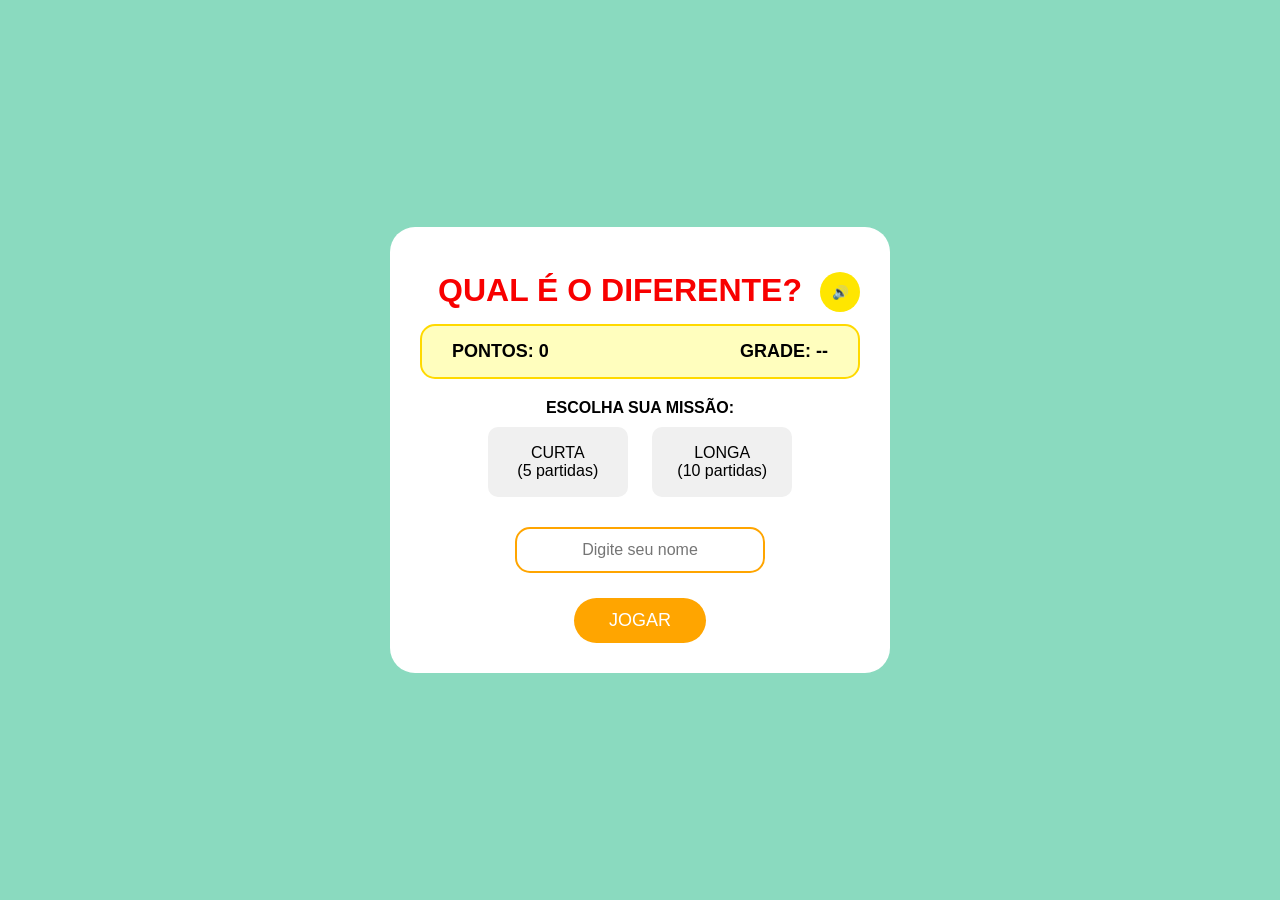
<file: index.html>
<!DOCTYPE html>
<html lang="pt-BR">
<head>
    <meta charset="UTF-8">
    <meta name="viewport" content="width=device-width, initial-scale=1.0">
    <title>Encontre o Emoji Diferente</title>
    <link rel="stylesheet" href="css/styles.css">
</head>
<body>
    <div class="completo">
        <div class="cabecalho">
            <button id="botao-som">🔊</button>           
            <h1>QUAL É O DIFERENTE?</h1>

            <!--Deixei os pontos e a grade selecionada juntos para que o jogador consiga acompanhar a todo momento.-->
            <div class="status">
                <span id="pontos">PONTOS: 0</span>
                <span id="grade">GRADE: --</span>
            </div>    
        </div>

        <!--Aqui é onde o jogador irá escolher se quer uma partida curta ou longa-->
        <div class="controles">
            <p> <b> ESCOLHA SUA MISSÃO:</b></p>
            <button id="curta">CURTA <br>(5 partidas)</button>
            <button id="longa">LONGA <br>(10 partidas)</button>
        </div>

        <!--Lugar onde o jogador insere o nome, que servirá para mostrar no ranking e na mensagem de parabéns-->
        <input type="text" id="nome-jogador" placeholder="Digite seu nome" autocomplete="off">

        <button id="jogar">JOGAR</button>

        <!--Deixei essa área oculta e ela só deve aparecer quando a partida iniciar.-->
        <section id="area-jogo" class="oculto"></section>

        <!--Criei essa tela separada para organizar o fim da partida, com o ranking, mensagem de vitória e a opção de jogar novamente.-->
        <div id="tela-final" class="oculto">
            <h2 id="mensagem-vitoria"></h2>
            <p id="mensagem-pontos"></p>    
            <div id="ranking">
                <h3>OS MELHORES DA MISSÃO</h3>
                <ol id="lista-ranking"></ol>
            </div>
            <button id="botao-reiniciar">Jogar Novamente</button>
        </div>

        <!--Adicionei o áudio como meu diferencial, que pode ser controladi pelo botão de som usando o JavaScript.-->
        <audio id="musica-fundo" src="https://www.soundhelix.com/examples/mp3/SoundHelix-Song-1.mp3" loop></audio>
    </div>
    <script src="js/script.js"></script>
</body>
</html>
</file>
<file: css/styles.css>
*{
    margin: 0px;
    padding: 0px;
    box-sizing: border-box;
    font-family:'Comic Sans MS', 'Chalkboard SE', sans-serif; /* Escolhi essas fontes para manter o visual divertido em qualquer dispositivo: Comic Sans para Windows, Chalkboard SE para iPhone e sans-serif como último recurso */
}

body {
    background-color: rgb(138, 218, 191);
    align-items: center;
    display: flex;
    justify-content: center;
    min-height: 100vh; /*altura mínima; 100vh = 100% da altura da janela do navegador.*/
}

.completo{
    width: 90%;
    max-width: 500px;
    background: white;
    padding: 30px;
    border-radius: 25px;
    text-align: center;
}

.cabecalho h1{
    color: rgb(248, 0, 0);
    margin: 15px 0;
}

.status{
    display: flex;
    justify-content: space-between;
    align-items: center;
    margin: 10px 0 20px;
    font-weight: bold;
    border: 2px solid #ffd900;
    border-radius: 15px;
    font-size: 18px;
    background-color: #fffb0041;
    padding: 15px 30px;
}

#botao-som{
    float: right;
    border: none;
    height: 40px;
    width: 40px;
    background: #ffe600;
    cursor: pointer;
    border-radius: 50%;
}

.controles{
    margin: 20px 0;
}

.controles button{
    width: 140px;
    height: 70px;
    margin: 10px;
    border: none;
    border-radius: 10px;
    background: #f0f0f0;
    cursor: pointer;
    font-size: 16px;
}

.controles button:hover{
    background: #ddd;
}

.controles button.selecionado {
    background: #faeb60;
    border: 3px solid #f39c12;
    transform: scale(1.05);
    font-weight: bold;
}

#nome-jogador {
    display: block; /* Garante que fique em uma linha própria */
    margin: 0 auto 15px auto;
    padding: 12px;
    font-size: 16px;
    border: 2px solid orange;
    border-radius: 15px;
    width: 80%;
    max-width: 250px;
    text-align: center;
    outline: none;
}

#nome-jogador:focus {
    border-color: #f39c12;
    box-shadow: 0 0 8px rgba(243, 156, 18, 0.5);
}

#botao-reiniciar, #jogar{
    margin-top: 10px;
    padding: 12px 35px;
    border: none;
    border-radius: 25px;
    background: orange;
    color: white;
    cursor: pointer;
    font-size: 18px;
}

#jogar:hover, #botao-reiniciar:hover {
    background: rgba(255, 166, 0, 0.801);
}

#area-jogo {
    display: grid;
    gap: 10px;
    justify-content: center;
    margin: 25px 0;
}

.cartao {
    width: 100%;
    max-width: 75px; /* Não deixa crescer demais em telas grandes */
    aspect-ratio: 1 / 1; /* Garante que sempre seja um quadrado perfeito */
    background: #f2f2f2;
    border-radius: 10px;
    font-size: 30px;
    display: flex;
    justify-content: center;
    align-items: center;
    cursor: pointer;
}

.cartao:hover {
    background: #ddd;
}

#tela-final{
    margin-top: 20px;
}

#ranking {
    margin: 20px auto;
    padding: 15px;
    background: #fff8db;
    border: 3px dashed #f39c12;
    border-radius: 15px;
    max-width: 300px;
}

#ranking h3 {
    font-size: 16px;
    color: #e67e22;
    margin-bottom: 10px;
}

#lista-ranking {
    padding-left: 20px;
    text-align: left;
    font-size: 16px;
    color: #333;
}

#lista-ranking li {
    margin-bottom: 5px;
    font-weight: bold;
}

.oculto{
    display: none !important; /* Usei o !important para fazer com que essa declaração seja mais importante do que a display: grid no #area-jogo. Assim consigo ocultar a área do jogo quando necessário. */
}
</file>
